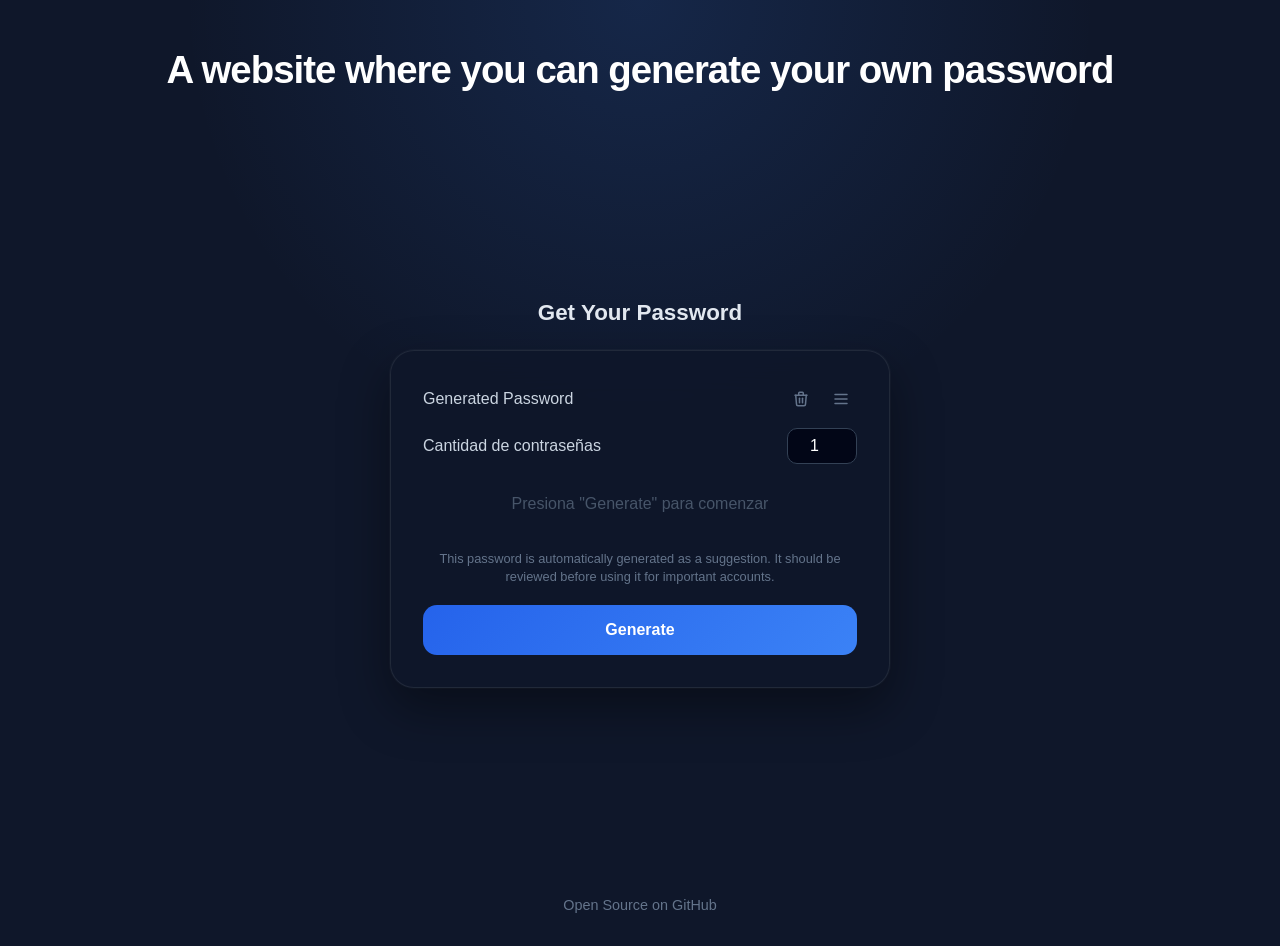
<file: index.html>
<!DOCTYPE html>
<html lang="en">

<head>
    <!-- Basic -->
    <meta charset="UTF-8">
    <meta name="viewport" content="width=device-width, initial-scale=1">

    <title>Secure Password Generator | Free Open-Source Password Creator</title>

    <meta name="description"
        content="Generate secure, memorable, and customizable passwords instantly. Free and open-source password generator focused on security, privacy, and usability.">

    <meta name="author" content="AJ">
    <meta name="robots" content="index, follow">
    <meta name="color-scheme" content="light dark">

    <!-- Canonical -->
    <link rel="canonical" href="https://no-name-to-show.github.io/password-generator/">

    <!-- Open Graph -->
    <meta property="og:type" content="website">
    <meta property="og:site_name" content="Password Generator">
    <meta property="og:locale" content="en_US">

    <meta property="og:title" content="Secure Password Generator | Free Open-Source Password Creator">

    <meta property="og:description"
        content="Generate secure, memorable, and customizable passwords instantly with this free open-source password generator.">

    <meta property="og:url" content="https://no-name-to-show.github.io/password-generator/">

    <meta property="og:image"
        content="https://no-name-to-show.github.io/password-generator/assets/web-icon/PasswordGenerator.png">

    <meta property="og:image:width" content="1200">
    <meta property="og:image:height" content="630">
    <meta property="og:image:alt" content="Preview of the Password Generator web application">

    <!-- Twitter / X -->
    <meta name="twitter:card" content="summary_large_image">

    <meta name="twitter:title" content="Secure Password Generator | Free Open-Source Password Creator">

    <meta name="twitter:description" content="Generate secure, memorable, and customizable passwords instantly.">

    <meta name="twitter:image"
        content="https://no-name-to-show.github.io/password-generator/assets/web-icon/PasswordGenerator.png">

    <meta name="twitter:image:alt" content="Preview of the Password Generator web application">

    <!-- Browser Theme -->
    <meta name="theme-color" content="#0f172a">

    <meta http-equiv="Content-Security-Policy"
        content="default-src 'self'; img-src 'self' data: https:; script-src 'self' https://www.googletagmanager.com https://www.google-analytics.com; style-src 'self' 'unsafe-inline'; connect-src 'self' https://www.google-analytics.com;">

    <!-- Favicons -->
    <link rel="icon" href="./assets/favicon_io/favicon.ico" sizes="any">
    <link rel="icon" type="image/png" sizes="32x32" href="./assets/favicon_io/favicon-32x32.png">
    <link rel="icon" type="image/png" sizes="16x16" href="./assets/favicon_io/favicon-16x16.png">
    <link rel="apple-touch-icon" sizes="180x180" href="./assets/favicon_io/apple-touch-icon.png">
    <link rel="manifest" href="./assets/favicon_io/site.webmanifest">

    <!-- Styles -->
    <link rel="stylesheet" href="index.css">
    <link href="https://fonts.googleapis.com/css2?family=Geist+Pixel&display=swap" rel="stylesheet">
</head>
<!-- Google tag (gtag.js) -->
<script async src="https://www.googletagmanager.com/gtag/js?id=G-G9YTXSY2NK"></script>
<script>
    window.dataLayer = window.dataLayer || [];
    function gtag() { dataLayer.push(arguments); }
    gtag('js', new Date());

    gtag('config', 'G-G9YTXSY2NK');
</script>

<body id="bodyContainer">

    <header class="main-header-container">
        <h1>
            A website where you can generate your own password
        </h1>
    </header>

    <main class="main-body-container">
        <section>
            <header>
                <h2>Get Your Password</h2>
            </header>
            <div class="symbol-panel-container">
                <div class="choice-panel" id="symbolChoicePanel"></div>

                <label>
                    <input type="checkbox" id="selectAllSymbols"> Seleccionar todo
                </label>

                <div class="symbol-panel-options-container">
                    <button type="button" id="saveSymbolsBtn">Guardar</button>
                    <button type="button" id="cancelSymbolsBtn">Cancelar</button>
                </div>
            </div>
            <form class="password-generator-main-container" id="passwordFormContainer">
                <fieldset>
                    <div class="form-menu">
                        <label for="inputGeneratedPassword">
                            Generated Password
                        </label>
                        <div>
                            <a href="#" id="clearWebCache" aria-label="Clear generated password" class="tooltip"
                                data-tooltip="Clear generated password">
                                <svg xmlns="http://www.w3.org/2000/svg" width="24" height="24" viewBox="0 0 24 24"
                                    fill="none" stroke="currentColor" stroke-width="2" stroke-linecap="round"
                                    stroke-linejoin="round"
                                    class="icon icon-tabler icons-tabler-outline icon-tabler-trash">
                                    <path stroke="none" d="M0 0h24v24H0z" fill="none" />
                                    <path d="M4 7l16 0" />
                                    <path d="M10 11l0 6" />
                                    <path d="M14 11l0 6" />
                                    <path d="M5 7l1 12a2 2 0 0 0 2 2h8a2 2 0 0 0 2 -2l1 -12" />
                                    <path d="M9 7v-3a1 1 0 0 1 1 -1h4a1 1 0 0 1 1 1v3" />
                                </svg>
                            </a>

                            <a href="#" id="symbolPanelBtn" aria-label="Choose password symbols" class=" tooltip"
                                data-tooltip="Choose password symbols">
                                <svg xmlns="http://www.w3.org/2000/svg" width="24" height="24" viewBox="0 0 24 24"
                                    fill="none" stroke="currentColor" stroke-width="2" stroke-linecap="round"
                                    stroke-linejoin="round"
                                    class="icon icon-tabler icons-tabler-outline icon-tabler-menu-2">
                                    <path stroke="none" d="M0 0h24v24H0z" fill="none" />
                                    <path d="M4 6l16 0" />
                                    <path d="M4 12l16 0" />
                                    <path d="M4 18l16 0" />
                                </svg>
                            </a>
                        </div>
                    </div>

                    <div class="password-count-wrapper">
                        <label for="passwordCount">Cantidad de contraseñas</label>
                        <input type="number" id="passwordCount" min="1" max="10" value="1">
                    </div>

                    <div class="password-results-container" id="passwordResultsContainer">
                        <p class="password-results-placeholder">Presiona "Generate" para comenzar</p>
                    </div>

                    <small class="password-note">
                        This password is automatically generated as a suggestion. It should be reviewed before using it
                        for important accounts.
                    </small>
                </fieldset>
                <button type="button" id="btnGeneratePassword">
                    Generate
                </button>
            </form>
        </section>
    </main>

    <footer>
        <a href="https://github.com/no-name-to-show/password-generator" target="_blank" rel="noopener noreferrer">
            Open Source on GitHub
        </a>
    </footer>
    <script type="module" src="./js/index.js"></script>
</body>

</html>
</file>
<file: index.css>
* {
    margin: 0;
    padding: 0;
    box-sizing: border-box;
    font-family: "Inter", "Segoe UI", sans-serif;
}

body {
    min-height: 100vh;
    background:
        radial-gradient(circle at top,
            rgba(59, 130, 246, 0.15),
            transparent 40%),
        #0f172a;
    color: #f8fafc;
}

.main-header-container {
    text-align: center;
    padding: 3rem 1rem 2rem;

    h1 {
        font-size: 2.4rem;
        font-weight: 700;
        letter-spacing: -1px;
        color: white;
    }

    p {
        margin-top: 0.8rem;
        color: #94a3b8;
    }
}

.main-body-container {
    max-width: 1200px;
    margin: 0 auto;
    min-height: calc(100vh - 160px);

    display: flex;
    justify-content: center;
    align-items: center;

    padding: 2rem;

    section {
        width: 100%;
        display: flex;
        flex-direction: column;
        align-items: center;

        header {
            h2 {
                margin-bottom: 1.5rem;
                font-size: 1.4rem;
                color: #e2e8f0;
            }
        }
    }
}

.password-generator-main-container {
    width: 100%;
    max-width: 500px;

    background: rgba(15, 23, 42, 0.85);

    backdrop-filter: blur(20px);
    -webkit-backdrop-filter: blur(20px);

    border: 1px solid rgba(255, 255, 255, 0.08);
    border-radius: 24px;

    padding: 2rem;

    display: flex;
    flex-direction: column;
    gap: 1.2rem;

    box-shadow:
        0 20px 50px rgba(0, 0, 0, 0.4),
        0 0 0 1px rgba(255, 255, 255, 0.03);

    fieldset {
        border: none;

        display: flex;
        flex-direction: column;
        gap: 0.8rem;

        label {
            color: #cbd5e1;
            font-weight: 500;
        }

        .neon-input-wrapper {
            position: relative;
            width: 100%;
            padding: 2px;
            border-radius: 16px;
            overflow: hidden;
            isolation: isolate;

            &::before {
                content: "";
                position: absolute;
                top: 50%;
                left: 50%;
                width: 150%;
                aspect-ratio: 1 / 1;
                z-index: -2;

                background: conic-gradient(#3b82f6 0deg,
                        #22d3ee 90deg,
                        #3b82f6 180deg,
                        #0f172a 270deg,
                        #3b82f6 360deg);

                animation: neon-spin 5s linear infinite;
                transform: translate(-50%, -50%) rotate(0deg);
            }

            &::after {
                content: "";
                position: absolute;
                top: 50%;
                left: 50%;
                width: 150%;
                aspect-ratio: 1 / 1;
                z-index: -3;

                background: conic-gradient(#3b82f6 0deg,
                        #22d3ee 90deg,
                        #3b82f6 180deg,
                        #0f172a 270deg,
                        #3b82f6 360deg);

                filter: blur(16px);
                opacity: 0.55;

                animation: neon-spin 3s linear infinite;
                transform: translate(-50%, -50%) rotate(0deg);
            }
        }

        input {
            position: relative;
            z-index: 1;

            width: 100%;
            background: #020617;
            color: white;
            border: none;
            border-radius: 14px;
            padding: 1rem;
            font-size: 1rem;
            transition: 0.3s ease;
            cursor: pointer;

            &:focus {
                outline: none;

                box-shadow:
                    0 0 0 4px rgba(59, 130, 246, 0.15);
            }

            &:read-only {
                cursor: default;
            }

            &::placeholder {
                color: #475569;
            }
        }

        input:hover {
            cursor: pointer;
        }

        .password-note {
            display: block;
            text-align: center;
            margin-top: 8px;
            font-size: 0.8rem;
            color: #64748b;
            line-height: 1.4;
        }
    }

    button {
        border: none;
        border-radius: 14px;

        background: linear-gradient(135deg,
                #2563eb,
                #3b82f6);

        color: white;
        font-weight: 600;
        font-size: 1rem;

        padding: 1rem;

        cursor: pointer;

        transition:
            transform 0.25s ease,
            box-shadow 0.25s ease;

        &:hover {
            transform: translateY(-2px);

            box-shadow:
                0 12px 30px rgba(37, 99, 235, 0.35);
        }

        &:active {
            transform: translateY(0);
        }
    }
}

@keyframes neon-spin {
    to {
        transform: translate(-50%, -50%) rotate(360deg);
    }
}

a {
    color: #64748b;
    font-size: 0.9rem;
    cursor: pointer;
    text-decoration: none;
}

.form-menu {
    display: flex;
    align-items: center;
    justify-content: space-between;

    label {
        margin-right: auto;
    }
}

/* Agrupa los <a> con ícono para que queden juntos a la derecha */
.form-menu>div>a {
    display: inline-flex;
    align-items: center;
    justify-content: center;

    width: 32px;
    height: 32px;
    border-radius: 8px;

    color: #64748b;
    transition: 0.2s ease;

    &:not(:last-of-type) {
        margin-right: 0.25rem;
    }

    svg {
        width: 18px;
        height: 18px;
    }

    &:hover {
        color: #3b82f6;
        background: rgba(59, 130, 246, 0.1);
    }

    &:active {
        transform: scale(0.92);
    }
}

/* Responsive: en pantallas chicas, tarjetas más angostas y menos padding */
@media (max-width: 680px) {
    .form-menu {
        display: flex;
        flex-direction: column-reverse;
        gap: 1rem;
    }

    .form-menu div {
        display: flex;
        justify-content: right;
        width: 100%;
    }
}

.alert-container {
    position: fixed;
    bottom: 1rem;
    left: 50%;
    padding: 0.875rem 1.25rem;
    background: #1c2a4b;
    color: #f8fafc;
    border-radius: 0.75rem;
    font-size: 0.9rem;
    font-weight: 500;
    box-shadow: 0 10px 25px rgba(0, 0, 0, 0.15);
    transform: translateX(-50%);
    transition:
        opacity 0.25s ease,
        transform 0.25s ease,
        visibility 0.25s ease;
    pointer-events: none;
}

.alert-container.succes {
    background: #1a7b5a;
}

.alert-container.error {
    background: #a2463c;
}

.alert-container p {
    margin: 0;
}

footer {
    text-align: center;
    padding: 2rem;
}

/* Overlay de fondo — necesitas agregar un <div class="overlay"></div> junto al panel en el HTML */
.overlay {
    display: none;
    position: fixed;
    inset: 0;
    background: rgba(2, 6, 23, 0.7);
    backdrop-filter: blur(4px);
    z-index: 9;
}

.overlay.show {
    display: block;
}

.symbol-panel-container {
    background: rgba(15, 23, 42, 0.95);
    color: #f8fafc;
    border: 1px solid rgba(255, 255, 255, 0.08);
    box-shadow:
        0 20px 50px rgba(0, 0, 0, 0.4),
        0 0 0 1px rgba(255, 255, 255, 0.03);

    backdrop-filter: blur(20px);
    -webkit-backdrop-filter: blur(20px);

    max-width: 500px;
    width: 90%;
    max-height: 80vh;
    min-height: 100px;

    position: fixed;
    top: 50%;
    left: 50%;
    transform: translate(-50%, -50%);

    padding: 1.5rem;
    border-radius: 20px;
    z-index: 10;

    display: none;
    flex-direction: column;
    gap: 1.2rem;

    h3 {
        font-size: 1.1rem;
        font-weight: 600;
        color: #e2e8f0;
    }

    .choice-panel {
        display: grid;
        grid-template-columns: repeat(auto-fit, minmax(120px, 1fr));
        gap: 12px;

        overflow-y: auto;
        max-height: 40vh;
        padding-right: 4px;

        /* scrollbar discreto acorde al theme oscuro */
        scrollbar-width: thin;
        scrollbar-color: #334155 transparent;
    }

    .choice-card,
    .card-content {
        display: flex;
        align-items: center;
        gap: 8px;
        cursor: pointer;
    }

    .choice-card {
        background: #020617;
        border: 1px solid #334155;
        border-radius: 12px;
        padding: 0.7rem 0.9rem;
        transition: 0.2s ease;

        h4 {
            font-size: 1rem;
            font-weight: 500;
            color: #cbd5e1;
        }

        &:hover {
            border-color: #3b82f6;
            background: rgba(59, 130, 246, 0.08);
        }

        &:has(input:checked) {
            border-color: #3b82f6;
            background: rgba(59, 130, 246, 0.15);
            box-shadow: 0 0 0 1px rgba(59, 130, 246, 0.3);
        }
    }

    input[type="checkbox"] {
        accent-color: #3b82f6;
        width: 16px;
        height: 16px;
        cursor: pointer;
    }

    .select-all-label {
        display: flex;
        align-items: center;
        gap: 8px;
        font-size: 0.9rem;
        color: #94a3b8;
        cursor: pointer;
        padding-bottom: 0.4rem;
        border-bottom: 1px solid #334155;
    }

    label:has(#selectAllSymbols) {
        display: flex;
        align-items: center;
        gap: 8px;
        font-size: 0.9rem;
        font-weight: 500;
        color: #94a3b8;
        cursor: pointer;
        padding-bottom: 0.6rem;
        border-bottom: 1px solid #334155;
        transition: color 0.2s ease;

        &:hover {
            color: #f8fafc;
        }
    }

    #selectAllSymbols {
        accent-color: #3b82f6;
        width: 16px;
        height: 16px;
        cursor: pointer;
    }

    .symbol-panel-options-container {
        display: flex;
        justify-content: flex-end;
        gap: 0.8rem;
        flex-wrap: wrap;

        button {
            border-radius: 12px;
            border: none;
            padding: 0.7rem 1.4rem;
            min-width: 100px;
            font-weight: 600;
            font-size: 0.9rem;
            cursor: pointer;
            transition: transform 0.2s ease, box-shadow 0.2s ease;
        }

        #saveSymbolsBtn {
            background: linear-gradient(135deg, #2563eb, #3b82f6);
            color: white;

            &:hover {
                transform: translateY(-2px);
                box-shadow: 0 12px 30px rgba(37, 99, 235, 0.35);
            }
        }

        #cancelSymbolsBtn {
            background: transparent;
            color: #94a3b8;
            border: 1px solid #334155;

            &:hover {
                background: rgba(255, 255, 255, 0.05);
                color: #f8fafc;
            }
        }
    }
}

.symbol-panel-container.show {
    display: flex;
}

/* Responsive: en pantallas chicas, tarjetas más angostas y menos padding */
@media (max-width: 480px) {
    .symbol-panel-container {
        padding: 1rem;
        border-radius: 16px;
    }

    .symbol-panel-container .choice-panel {
        grid-template-columns: repeat(auto-fit, minmax(90px, 1fr));
    }
}

button {
    cursor: pointer;
}

.tooltip {
    position: relative;
}

.tooltip::after {
    content: attr(data-tooltip);
    position: absolute;
    bottom: 130%;
    left: 50%;
    transform: translateX(-50%);
    background: #222;
    color: #fff;
    padding: 6px 10px;
    border-radius: 6px;
    white-space: nowrap;
    opacity: 0;
    pointer-events: none;
    transition: opacity .2s;
    font-size: 12px;
}

.tooltip:hover::after {
    opacity: 1;
}

.password-count-wrapper {
    display: flex;
    align-items: center;
    justify-content: space-between;
    margin-bottom: 0.2rem;

    label {
        color: #cbd5e1;
        font-weight: 500;
    }

    input[type="number"] {
        width: 70px;
        background: #020617;
        color: white;
        border: 1px solid #334155;
        border-radius: 10px;
        padding: 0.5rem;
        text-align: center;

        &:focus {
            outline: none;
            box-shadow: 0 0 0 4px rgba(59, 130, 246, 0.15);
        }
    }
}

.password-results-container {
    display: flex;
    flex-direction: column;
    gap: 0.6rem;
}

.password-results-placeholder {
    color: #475569;
    text-align: center;
    padding: 1rem;
}

.password-result-item {
    background: #020617;
    color: white;
    border-radius: 14px;
    padding: 1rem;
    font-size: 1rem;
    cursor: pointer;
    word-break: break-all;
    transition: 0.2s ease;

    &:hover {
        box-shadow: 0 0 0 4px rgba(59, 130, 246, 0.15);
    }

    &:active {
        transform: scale(0.98);
    }
}
</file>
